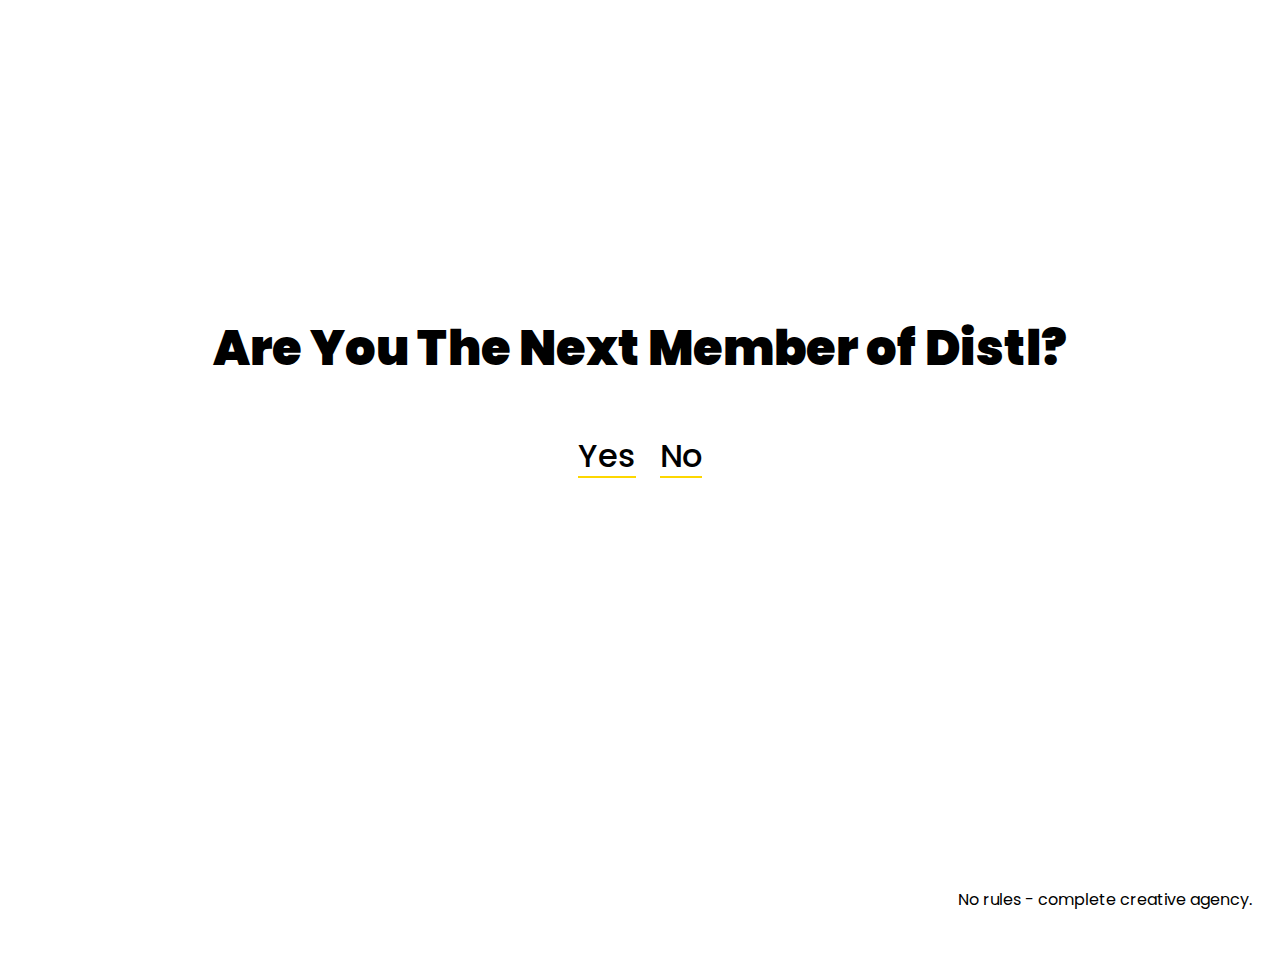
<file: index.html>
<!DOCTYPE html>
<html lang="en">
  <head>
    <meta charset="UTF-8">
    <meta name="viewport" content="width=device-width, initial-scale=1">
        <link rel="stylesheet" type="text/css" href="style.css">
        <!-- google font -->
        <link rel="preconnect" href="https://fonts.googleapis.com">
        <link rel="preconnect" href="https://fonts.gstatic.com" crossorigin>
        <link href="https://fonts.googleapis.com/css2?family=Poppins:ital,wght@0,100;0,200;0,500;0,600;0,700;0,800;0,900;1,100;1,200;1,500;1,600;1,800;1,900&display=swap" rel="stylesheet">

        <link rel="shortcut icon" href="img/footer-logo.jpg">

        <title>DISTL</title>

  </head>
 <body>

   <main>
      <div class="intro-box"> 
              <h1>Are You The Next Member of Distl?</h1>
          <div class="options">
            <a href="ready.html" role="button" title="details about the role">Yes</a>
            <a href="notready.html" role="button" title="page to give you some confidence">No</a>
          </div>
      </div>

    </main>


    <footer>
    <p>No rules - complete creative agency.</p>
    </footer>
  </body>
</html>
</file>
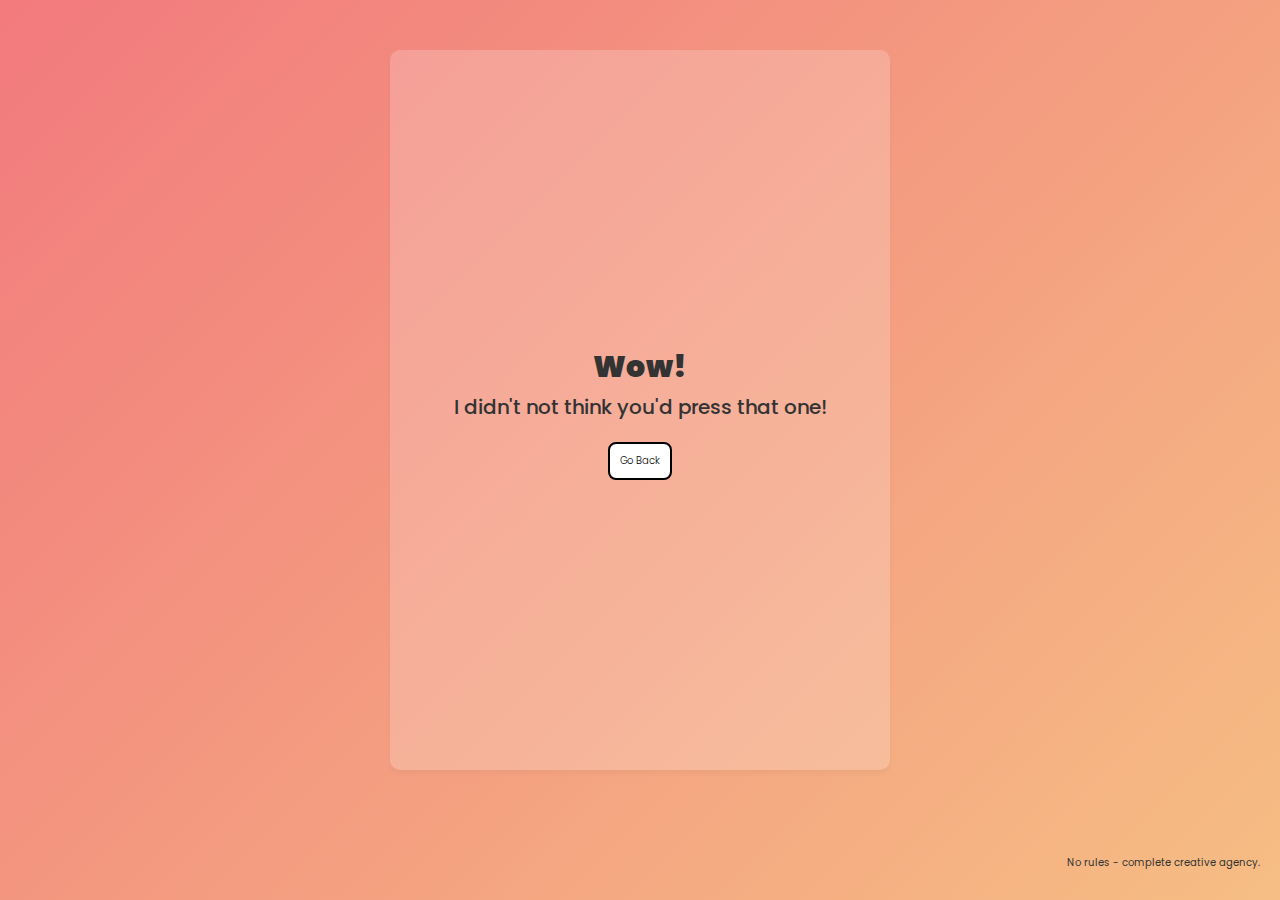
<file: notready.html>
<!DOCTYPE html>
<html lang="en">
  <head>
    <meta charset="UTF-8">
        <meta name="viewport" content="width=device-width, initial-scale=1">
        <link
        rel="stylesheet" type="text/css" href="style.css">
        <!-- Boostrap -->
        <link rel="stylesheet" href="https://maxcdn.bootstrapcdn.com/bootstrap/3.4.1/css/bootstrap.min.css">
        <script src="https://maxcdn.bootstrapcdn.com/bootstrap/3.4.1/js/bootstrap.min.js"></script>

        <!-- google font -->
        <link rel="preconnect" href="https://fonts.googleapis.com">
        <link rel="preconnect" href="https://fonts.gstatic.com" crossorigin>
        <link href="https://fonts.googleapis.com/css2?family=Poppins:ital,wght@0,100;0,200;0,500;0,600;0,700;0,800;0,900;1,100;1,200;1,500;1,600;1,800;1,900&display=swap" rel="stylesheet">

    <link rel="shortcut icon" href="img/footer-logo.jpg">

    <title>DISTL</title>

  </head>

  <body id="gradient-cheer">
    <main>
      <div class="intro-box transparent-box"> 
              <h1>Wow!</h1>
              <p>I didn't not think you'd press that one!</p>
        <div onclick="location.href='ready.html';" style="cursor: pointer;" class="button">
              <p>Go Back</p>
        </div>  
      </div>
   </main>


  <footer>
  <p>No rules - complete creative agency.</p>
    </footer>
  </body>
</html>
</file>
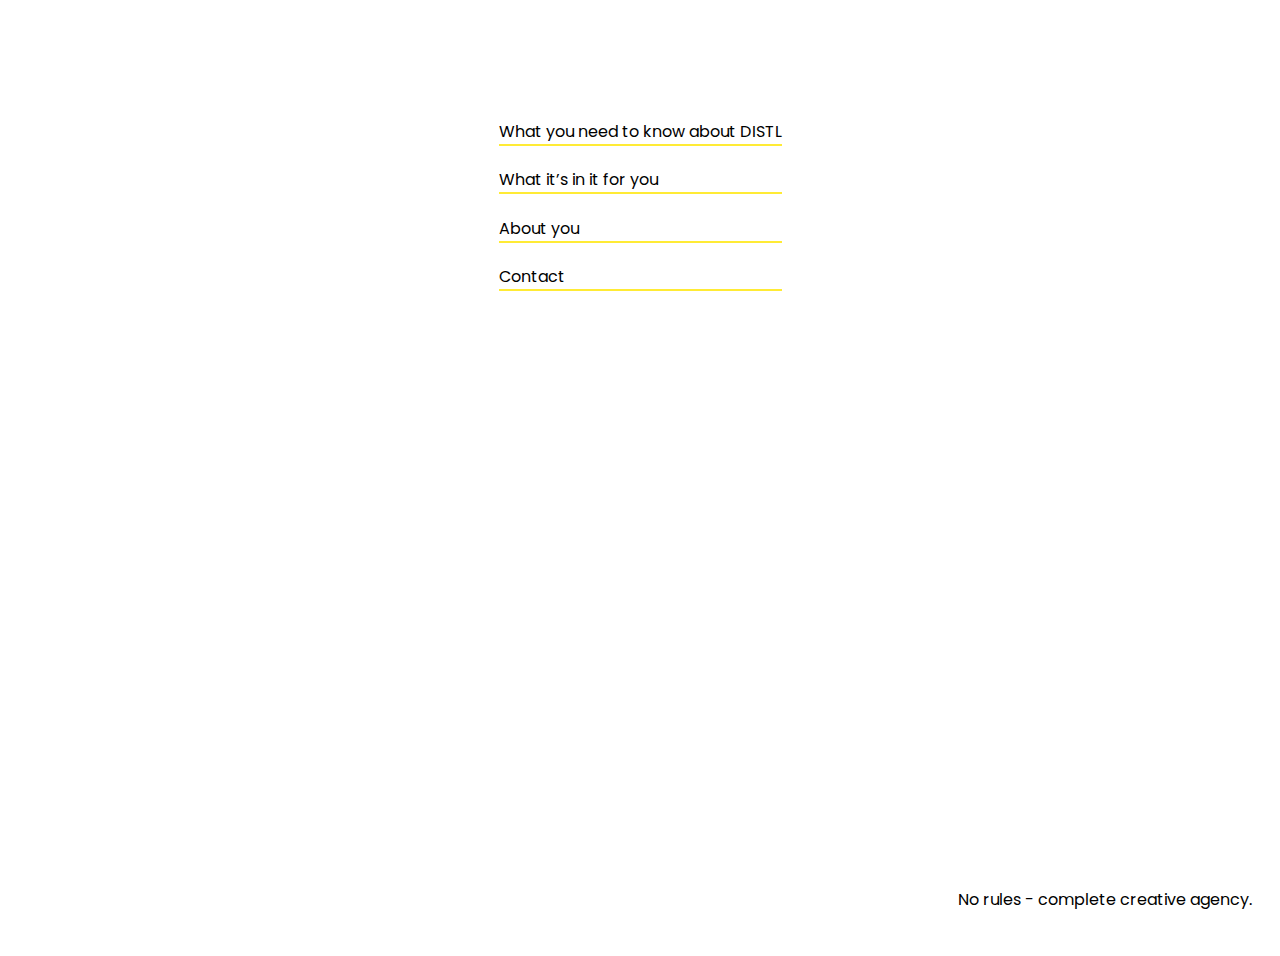
<file: position.html>
<!DOCTYPE html>
<html lang="en">
    <head>
        <meta charset="UTF-8"/>
        <meta name="viewport" content="width=device-width, initial-scale=1"/>
        <link
        rel="stylesheet" type="text/css" href="style.css"/>
        <!-- google font -->
        <link rel="preconnect" href="https://fonts.googleapis.com"/>
        <link rel="preconnect" href="https://fonts.gstatic.com" crossorigin/>
        <link href="https://fonts.googleapis.com/css2?family=Poppins:ital,wght@0,100;0,200;0,500;0,600;0,700;0,800;0,900;1,100;1,200;1,500;1,600;1,800;1,900&display=swap" rel="stylesheet"/>

        <script type="text/javascript" src="https://code.jquery.com/jquery-1.7.min.js"></script>
        <style>
            .hidden > div {
                display: none;
            }

            .visible > div {
                display: block;
            }
        </style>

        <title>DISTL</title>
    </head>
    <body>
        <main>
            <div class="position-box">
                <div class="text_container">
                    <h1>What you need to know about DISTL</h1>
                    <div>
                        <!--div that we want to hide-->
                        <p>We’re a Digital Agency that offers the complete suite of digital services - Branding, Design, Development, Search Engine Optimisation and Digital Marketing.</p>
                        <p>We create quality websites and apps. Our websites are bespoke front-ends, the digital faces of businesses. Our apps range from peer-to-peer sharing platforms, to business tools, to booking engines.</p>

                        <p>Our technology is primarily built in
                            <strong>React</strong>
                            (extending to
                            <strong>React Native</strong>). Where the projects involves a
                            <strong>Content Management System</strong>
                            (CMS) we use
                            <strong>WordPress</strong>
                            and
                            <strong>WooCommerce</strong>.</p>
                        </div>
                        </div>
                        <div class="text_container">
                    <h1>What it’s in it for you</h1>
                    <div>
                        <!--div that we want to hide-->
                        <h2>Distl is an ideal place to cultivate your craft as a web developer.</h2>
                        <ul>
                            <li>You’ll be supported by a close-knit team of developers, and directly reporting to Distl’s technical lead.</li>
                            <li>You’ll work autonomously, both independently and collaboratively on projects creating websites and applications from scratch.</li>
                            <li>Projects constantly vary with lifecycles as short as four weeks, keeping your work fresh and challenging.</li>
                            <li>We'll gear you up with your very own Macbook Pro!</li>
                        </ul>
                    </div>
                    </div>
                    <div class="text_container">
                    <h1>About you</h1>
                    <div>
                      <h2>We’re looking for a team member that has:</h2>
                      <ul>
                        <li>An eagerness to learn, a passion for building on the web.</li>
                        <li>Strong JavaScript skills, even better if these skill extend to React!</li>
                        <li>Front-end nous. Confident with CSS3, familiar with SASS, and most importantly - an eye for style!</li>
                        <li>(Bonus) Familiarity with PHP.</li>
                        <li>(Bonus) Familiarity with Content Management Systems (For example, WordPress)</li>
                        <li>(Bonus) Familiarity with noSQL databases (Firebase, MongoDB).</li>
                      </ul>                        </div>
</div> <div class="text_container">
                        <h1>Contact</h1>
                      <div>
                        <p>If this sounds like the right place for you, <strong>Fork</strong> this Pen and style it up!</p>
                        <p>No rules - complete creative agency. Maybe you'll give it slick corporate vibes, edgy hipster grunge, or out of this world science fiction grandeur.</p>
                        <p>Once you're happy with your Pen, send it in an e-mail, along with your CV, portfolio, CodePen, GitHub to <a href="mailto:david@distl.com.au">david@distl.com.au</a></p>
                        </div>
                </div></div>
            </main>

            <footer>
                <p>No rules - complete creative agency.</p>
            </footer>

            <script type="text/javascript">
                $(document).ready(function () {
                    $('.text_container').addClass("hidden");

                    $('.text_container').click(function () {
                        var $this = $(this);

                        if ($this.hasClass("hidden")) {
                            $(this).removeClass("hidden").addClass("visible");

                        } else {
                            $(this).removeClass("visible").addClass("hidden");
                        }
                    });
                });
            </script>
        </body>
    </body>
</html>
</file>
<file: style.css>
:root {
    --mainColor: #fdd700; 
  }
html{
    scroll-behavior: smooth;
}
body {
    font-family: 'Poppins', sans-serif;
    padding: 20px;
    min-height: 100vh;
    display: flex;
    flex-direction: column;
}

 p::selection {
    background: #e2dd9d;
  }
  
  h1::selection {
    background: #e2dd9d;
  }
    
  h2::selection {
    background: #e2dd9d;
  }
  a::selection {
    background: #e2dd9d;
  }


main {
    margin: 0 auto;
  }

.intro-box {
    display: flex;
    flex-direction: column;
    justify-content: center;
    align-items: center;
    text-align: center;
    min-height: 80vh;
}

.about-box {
    display: flex;
    flex-direction: column;
    align-content: stretch;
    margin-top:80px;
    max-width: 600px;
}

.position-box {
  display: flex;
  flex-direction: column;
  align-content: stretch;
  margin-top:80px;
  max-width: 600px;
}

.position-box h1{
  font-family: 'Poppins', sans-serif;
  font-style: normal;
  font-weight: 400;
  font-size: 1rem;
}

.intro-box h1{
    font-family: 'Poppins', sans-serif;
    font-style: normal;
    font-weight: 900;
    font-size: 3rem;
}
.about-box h1{
    font-family: 'Poppins', sans-serif;
    font-style: normal;
    font-weight: 900;
    font-size: 1.5rem;
}

.about-box h2{
    font-family: 'Poppins', sans-serif;
    font-style: normal;
    font-weight: 400;
    font-size: 1.2rem;
    margin-bottom:20px;
}
.intro-box .options {
    flex-wrap: wrap-reverse;
    flex-direction: row;
    padding:15px;
}
.intro-box .options a{
font-family: 'Poppins', sans-serif;
font-weight: 500;
font-size: 2rem;
margin:10px;
color: #000000;
flex-direction: row;
flex-wrap: wrap;
}
.intro-box .options a {
    background:
       linear-gradient(
         to bottom, var(--mainColor) 0%,
         var(--mainColor) 100%
       );
    background-position: 0 100%;
    background-repeat: repeat-x;
    background-size: 2px 2px;
    color: #000;
    text-decoration: none;
    transition: background-size .2s;
    width:50%;
  }
  .intro-box .options a:hover {
  background-size: 4px 50px;
}

.text_container h1{
  border-bottom: 2px solid #ffeb35;
}

.position-box h2{
  font-size:0.8rem;
}
.about-box a {
    background:
       linear-gradient(
         to bottom, var(--mainColor) 0%,
         var(--mainColor) 100%
       );
    background-position: 0 100%;
    background-repeat: repeat-x;
    background-size: 2px 2px;
    color: #000;
    text-decoration: none;
    transition: background-size .2s;
    width:50%;
  }
  
  .about-box a:hover {
  background-size: 4px 50px;
}




footer{
    margin-top: auto;
}
footer p{
    display: flex;
    justify-content: flex-end;
    font-family: 'Poppins', sans-serif;
    font-style: normal;
    font-weight: normal;
    font-size: 1rem;
}

#gradient-cheer {
	background: linear-gradient(-45deg, #ee7752, #c5f9d7,#f7d486,#f27a7d);
	background-size: 400% 400%;
	animation: gradient 15s ease infinite;
}

@keyframes gradient {
	0% { 
		background-position: 0% 50%;
	}
	50% {
		background-position: 100% 50%;
	}
	100% {
		background-position: 0% 50%;
	}
}

.intro-box p{
    font-family: 'Poppins', sans-serif;
    font-weight: 500;
    font-size: 2rem;
}
.about-box p{
    font-family: 'Poppins', sans-serif;
    font-weight: 350;
    font-size: 1rem;
}

.button{
  font-family: 'Poppins', sans-serif;

    background: #FFFFFF;
    border: 2px solid #000000;
    box-sizing: border-box;
    border-radius: 8px;
    max-width: 200px;
    margin-top:10px;
    padding:10px;
    font-weight: 300;
    margin: 10px;
    font-size: 1rem;


}
.button p{
    font-family: 'Poppins', sans-serif;
    font-weight: 300;
    font-size: 1rem;
    color: #000000;
    margin:0;
}

.button:hover {
    box-shadow: 0 0 11px rgba(33,33,33,.2); 
  }

.transparent-box{
    width: 500px;
    margin: 30px;
    border-radius:10px;
    background: rgba(255, 255, 255, 0.2);
    box-shadow: 0px 4px 4px rgba(0, 0, 0, 0.03);
}

canvas {
    display: block;
    position: relative;
    z-index: 1;
    pointer-events: none;
  }
  
  #content {
    font-family: 'Poppins', sans-serif;
    display: flex;
    color: black;
    font-size: 2rem;
    flex-wrap: wrap;
    justify-content: flex-end;
}
  .buttonContainer {
    display: inline-block;
  }
</file>
